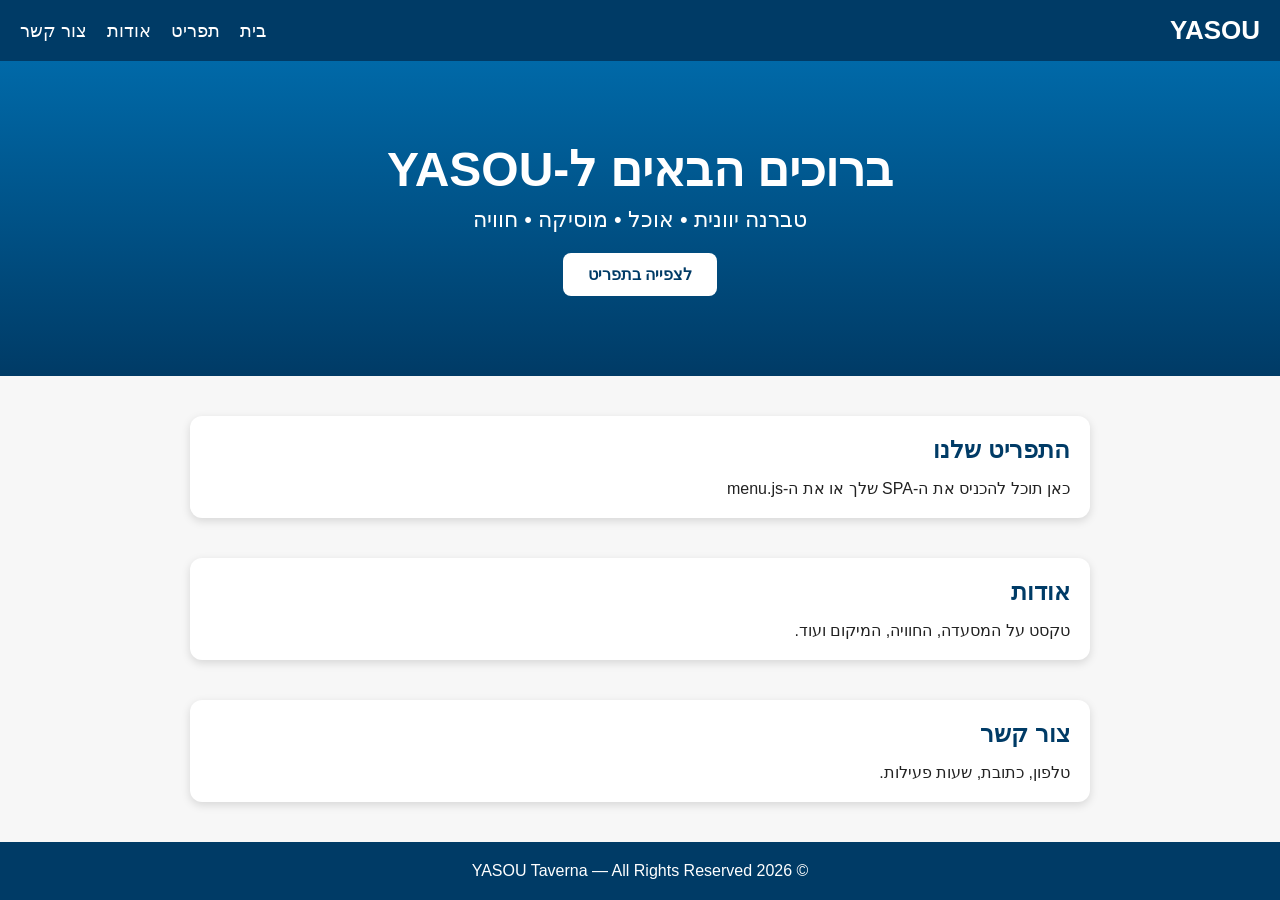
<file: index.html>
﻿<!DOCTYPE html>
<html lang="he" dir="rtl">
<head>
    <meta charset="UTF-8">
    <meta name="viewport" content="width=device-width, initial-scale=1.0">
    <title>YASOU Template</title>
    
	<link href="assets/css/style.css" rel="stylesheet" type="text/css">
</head>

<body>

    <!-- Header -->
    <header class="header">
        <div class="logo">YASOU</div>

        <nav class="nav">
            <a href="#home">בית</a>
            <a href="#menu">תפריט</a>
            <a href="#about">אודות</a>
            <a href="#contact">צור קשר</a>
        </nav>

        <div class="mobile-btn" onclick="toggleMenu()">☰</div>
    </header>

    <!-- Mobile Menu -->
    <div class="mobile-nav" id="mobileNav">
        <a href="#home">בית</a>
        <a href="#menu">תפריט</a>
        <a href="#about">אודות</a>
        <a href="#contact">צור קשר</a>
    </div>

    <!-- Hero -->
    <section class="hero" id="home">
        <h1>ברוכים הבאים ל‑YASOU</h1>
        <p>טברנה יוונית • אוכל • מוסיקה • חוויה</p>
        <a href="#menu" class="btn">לצפייה בתפריט</a>
    </section>

    <!-- Content -->
    <section class="content" id="menu">
        <h2>התפריט שלנו</h2>
        <p>כאן תוכל להכניס את ה‑SPA שלך או את ה‑menu.js</p>
    </section>

    <section class="content" id="about">
        <h2>אודות</h2>
        <p>טקסט על המסעדה, החוויה, המיקום ועוד.</p>
    </section>

    <section class="content" id="contact">
        <h2>צור קשר</h2>
        <p>טלפון, כתובת, שעות פעילות.</p>
    </section>

    <!-- Footer -->
    <footer class="footer">
        © 2026 YASOU Taverna — All Rights Reserved
    </footer>

    <script src="assets/js/script.js"></script>
</body>
</html>
</file>
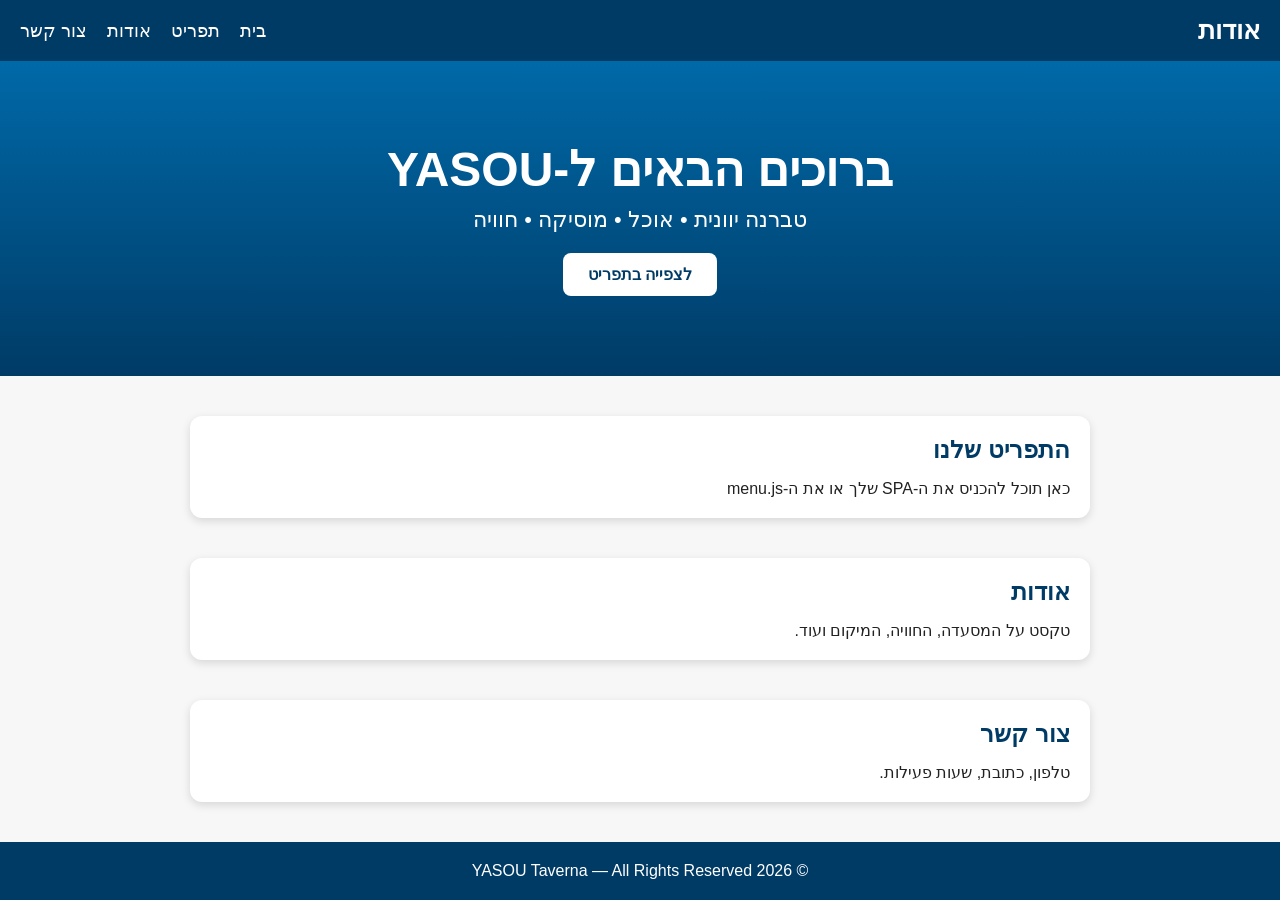
<file: about.html>
﻿<!DOCTYPE html>
<html lang="he" dir="rtl">
<head>
    <meta charset="UTF-8">
    <meta name="viewport" content="width=device-width, initial-scale=1.0">
    <title>About</title>
    
	<link href="assets/css/style.css" rel="stylesheet" type="text/css">
	
</head>

<body>

    <!-- Header -->
    <header class="header">
        <div class="logo">אודות</div>

        <nav class="nav">
            <a href="index.html">בית</a>
            <a href="menu.html">תפריט</a>
            <a href="about.html">אודות</a>
            <a href="contact.html">צור קשר</a>
        </nav>

        <div class="mobile-btn" onclick="toggleMenu()">☰</div>
    </header>

    <!-- Mobile Menu -->
    <div class="mobile-nav" id="mobileNav">
        <a href="index.html">בית</a>
            <a href="menu.html">תפריט</a>
            <a href="about.html">אודות</a>
            <a href="contact.html">צור קשר</a>
    </div>

    <!-- Hero -->
    <section class="hero" id="home">
        <h1>ברוכים הבאים ל‑YASOU</h1>
        <p>טברנה יוונית • אוכל • מוסיקה • חוויה</p>
        <a href="#menu" class="btn">לצפייה בתפריט</a>
    </section>

    <!-- Content -->
    <section class="content" id="menu">
        <h2>התפריט שלנו</h2>
        <p>כאן תוכל להכניס את ה‑SPA שלך או את ה‑menu.js</p>
    </section>

    <section class="content" id="about">
        <h2>אודות</h2>
        <p>טקסט על המסעדה, החוויה, המיקום ועוד.</p>
    </section>

    <section class="content" id="contact">
        <h2>צור קשר</h2>
        <p>טלפון, כתובת, שעות פעילות.</p>
    </section>

    <!-- Footer -->
    <footer class="footer">
        © 2026 YASOU Taverna — All Rights Reserved
    </footer>

    <script src="assets/js/script.js"></script>
</body>
</html>
</file>
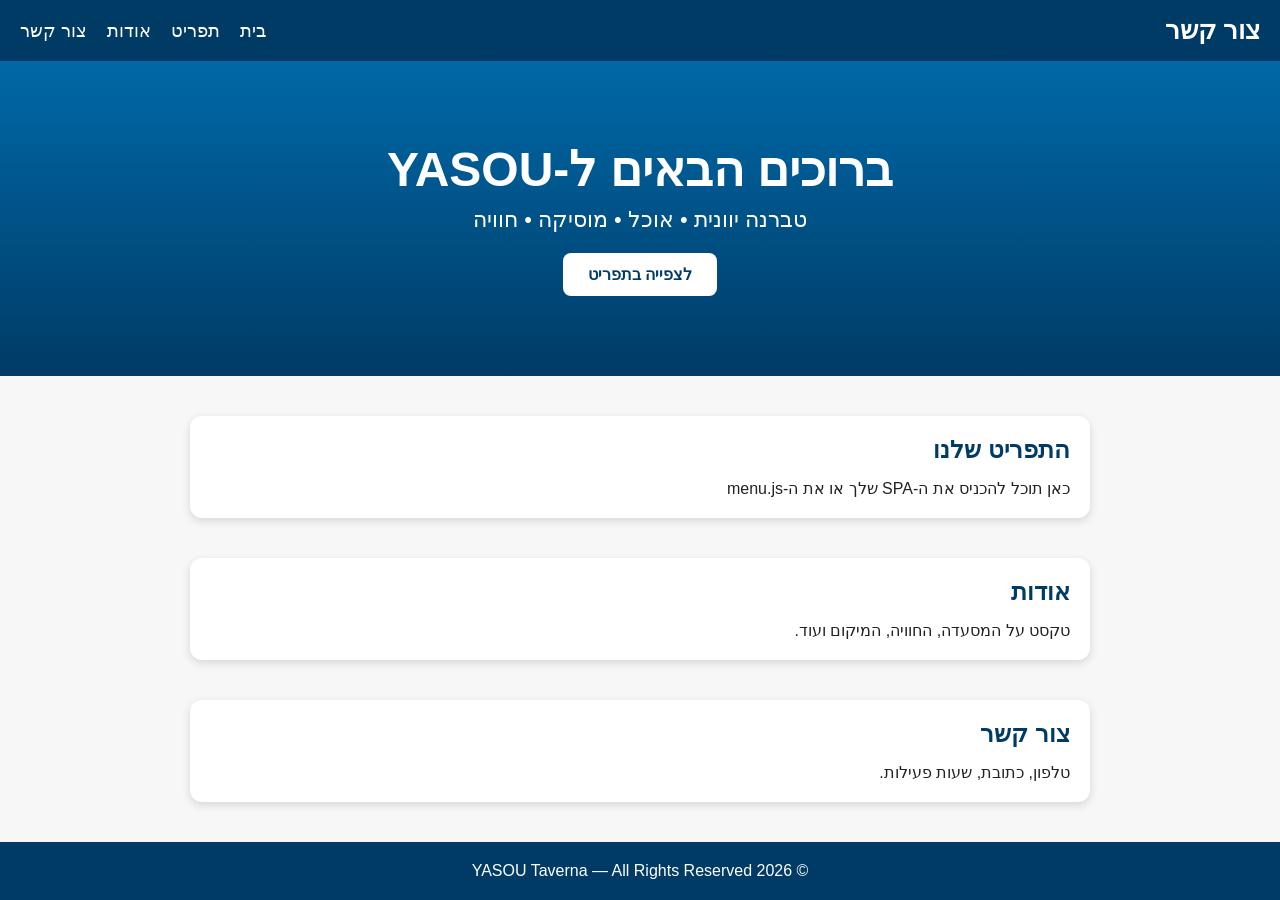
<file: contact.html>
<!DOCTYPE html>
<html lang="he" dir="rtl">
<head>
    <meta charset="UTF-8">
    <meta name="viewport" content="width=device-width, initial-scale=1.0">
    <title>Contact</title>
    
	<link href="assets/css/style.css" rel="stylesheet" type="text/css">
	
</head>

<body>

    <!-- Header -->
    <header class="header">
        <div class="logo">צור קשר</div>

        <nav class="nav">
            <a href="index.html">בית</a>
            <a href="menu.html">תפריט</a>
            <a href="about.html">אודות</a>
            <a href="contact.html">צור קשר</a>
        </nav>

        <div class="mobile-btn" onclick="toggleMenu()">☰</div>
    </header>

    <!-- Mobile Menu -->
    <div class="mobile-nav" id="mobileNav">
        <a href="index.html">בית</a>
            <a href="menu.html">תפריט</a>
            <a href="about.html">אודות</a>
            <a href="contact.html">צור קשר</a>
    </div>

    <!-- Hero -->
    <section class="hero" id="home">
        <h1>ברוכים הבאים ל‑YASOU</h1>
        <p>טברנה יוונית • אוכל • מוסיקה • חוויה</p>
        <a href="#menu" class="btn">לצפייה בתפריט</a>
    </section>

    <!-- Content -->
    <section class="content" id="menu">
        <h2>התפריט שלנו</h2>
        <p>כאן תוכל להכניס את ה‑SPA שלך או את ה‑menu.js</p>
    </section>

    <section class="content" id="about">
        <h2>אודות</h2>
        <p>טקסט על המסעדה, החוויה, המיקום ועוד.</p>
    </section>

    <section class="content" id="contact">
        <h2>צור קשר</h2>
        <p>טלפון, כתובת, שעות פעילות.</p>
    </section>

    <!-- Footer -->
    <footer class="footer">
        © 2026 YASOU Taverna — All Rights Reserved
    </footer>

    <script src="assets/js/script.js"></script>
</body>
</html>
</file>
<file: assets/css/style.css>
﻿* {
    margin: 0;
    padding: 0;
    box-sizing: border-box;
    font-family: 'Assistant', sans-serif;
}

body {
    background: #f7f7f7;
    color: #222;
}

/* Header */
.header {
    background: #003b66;
    color: white;
    padding: 15px 20px;
    display: flex;
    justify-content: space-between;
    align-items: center;
}

.logo {
    font-size: 26px;
    font-weight: bold;
}

.nav {
    display: flex;
    gap: 20px;
}

.nav a {
    color: white;
    text-decoration: none;
    font-size: 18px;
}

.mobile-btn {
    display: none;
    font-size: 28px;
    cursor: pointer;
}

/* Mobile Menu */
.mobile-nav {
    display: none;
    flex-direction: column;
    background: #003b66;
    padding: 10px;
}

.mobile-nav a {
    color: white;
    padding: 10px 0;
    text-decoration: none;
    border-bottom: 1px solid #ffffff33;
}

/* Hero */
.hero {
    background: linear-gradient(#0069a8, #003b66);
    color: white;
    text-align: center;
    padding: 80px 20px;
}

.hero h1 {
    font-size: 48px;
}

.hero p {
    font-size: 22px;
    margin-top: 10px;
}

.btn {
    display: inline-block;
    margin-top: 20px;
    padding: 12px 25px;
    background: white;
    color: #003b66;
    border-radius: 8px;
    text-decoration: none;
    font-weight: bold;
}

/* Content */
.content {
    max-width: 900px;
    margin: 40px auto;
    padding: 20px;
    background: white;
    border-radius: 12px;
    box-shadow: 0 3px 10px #0002;
}

.content h2 {
    margin-bottom: 15px;
    color: #003b66;
}

/* Footer */
.footer {
    background: #003b66;
    color: white;
    text-align: center;
    padding: 20px;
    margin-top: 40px;
}

/* Responsive */
@media (max-width: 768px) {
    .nav {
        display: none;
    }

    .mobile-btn {
        display: block;
    }

    .hero h1 {
        font-size: 36px;
    }
}
</file>
